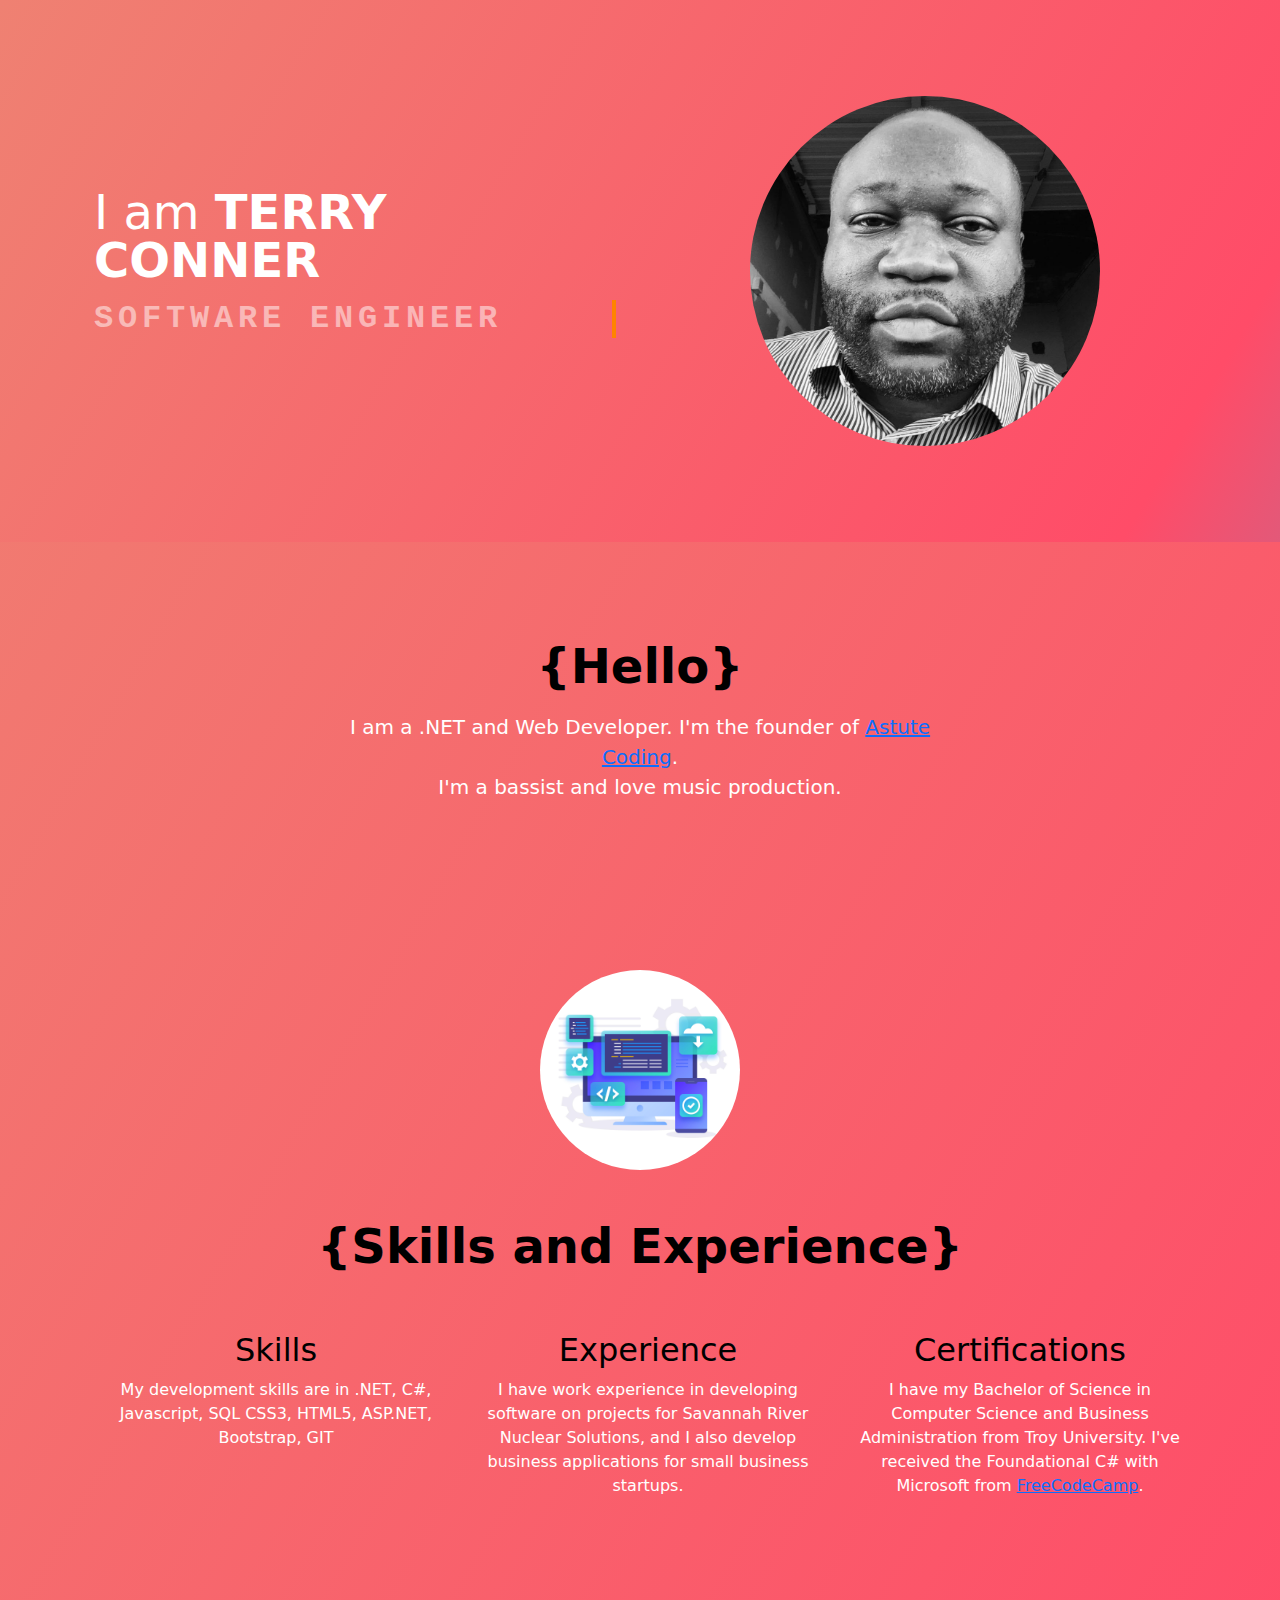
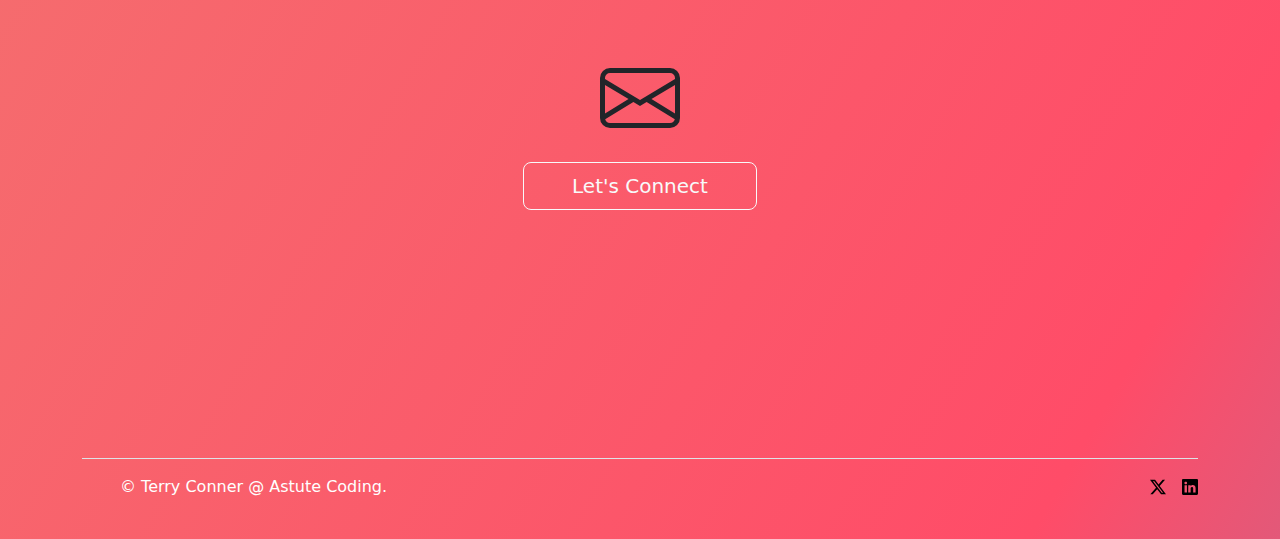
<file: index.html>
<!DOCTYPE html>
<html lang="en">
  <head>
    <meta charset="UTF-8" />
    <meta name="viewport" content="width=device-width, initial-scale=1.0" />
    <title>Terry Conner</title>
    <link
      href="https://cdn.jsdelivr.net/npm/bootstrap@5.3.3/dist/css/bootstrap.min.css"
      rel="stylesheet"
      integrity="sha384-QWTKZyjpPEjISv5WaRU9OFeRpok6YctnYmDr5pNlyT2bRjXh0JMhjY6hW+ALEwIH"
      crossorigin="anonymous"
    />
    <link rel="stylesheet" href="./style.css" />
  </head>
  <body class="gradient-background">
    <!-- TODO ONE. A hero section that provides a title and image. -->
    <div class="gradient-background">
      <div class="container col-xxxl-8 px-4 py-5">
        <div class="row flex-lg-row-reverse align-items-center g-5 py-5">
          <div class="col-10 col-sm-8 col-lg-6">
            <img
              src="./assets/IMG_5791.JPG"
              class="d-block mx-lg-auto img-fluid rounded-circle"
              alt="Bootstrap Themes"
              width="350"
              loading="lazy"
            />
          </div>
          <div class="col-lg-6 rounded-1">
            <h1 class="display-5 fw-normal text-white lh-1 mb-3">
              I am <span class="fw-bold">TERRY CONNER</span>
            </h1>
            <h2 class="display-7 fw-bold text-white-50 1h-1 mb-3 typed-out">
              SOFTWARE ENGINEER
            </h2>
            <div class="d-grid gap-2 d-md-flex justify-content-md-start"></div>
          </div>
        </div>
      </div>
    </div>
    <!-- TODO TWO. A hero section that provides a brief introduction to you and your background. -->
    <div class="px-4 py-5 my-5 text-center">
      <h2 class="display-5 fw-bold text-body-emphasis">{Hello}</h2>
      <div class="col-lg-6 mx-auto mt-3">
        <p class="lead mb-4 text-white">
          I am a .NET and Web Developer. I'm the founder of 
          <a href="./astute.html">Astute Coding</a>. <br />I'm a bassist and
          love music production.
        </p>
      </div>
    </div>
    <!-- TODO THREE. A hero section that provides skills title. -->
    <div class="px-4 py-5 my-5 text-center">
      <img
        class="d-block mx-auto rounded-circle"
        src="./assets/devSkillsPic.jpg"
        alt="photo of software development skills"
        weight="100"
        height="200"
      />
      <div class="container px-4 py-5" id="hanging-icons">
        <h2 class="display-5 fw-bold text-body-emphasis">
          {Skills and Experience}
        </h2>
        <div class="row g-4 py-5 row-cols-1 row-cols-lg-3">
          <div class="col d-flex align-items-start">
            <div
              class="icon-square text-body-emphasis bg-body-secondary d-inline-flex align-items-center justify-content-center fs-4 flex-shrink-0 me-3"
            ></div>
            <div>
              <h3 class="fs-2 text-body-emphasis">Skills</h3>
              <p>
                My development skills are in .NET, C#, Javascript, SQL CSS3,
                HTML5, ASP.NET, Bootstrap, GIT
              </p>
            </div>
          </div>
          <div class="col d-flex align-items-start">
            <div
              class="icon-square text-body-emphasis bg-body-secondary d-inline-flex align-items-center justify-content-center fs-4 flex-shrink-0 me-3"
            ></div>
            <div>
              <h3 class="fs-2 text-body-emphasis">Experience</h3>
              <p>
                I have work experience in developing software on projects for
                Savannah River Nuclear Solutions, and I also develop business
                applications for small business startups.
              </p>
            </div>
          </div>
          <div class="col d-flex align-items-start">
            <div
              class="icon-square text-body-emphasis bg-body-secondary d-inline-flex align-items-center justify-content-center fs-4 flex-shrink-0 me-3"
            ></div>
            <div>
              <h3 class="fs-2 text-body-emphasis">Certifications</h3>
              <p>
                I have my Bachelor of Science in Computer Science and Business
                Administration from Troy University. I've received the
                Foundational C# with Microsoft from
                <a href="https://www.freecodecamp.org/">FreeCodeCamp</a>.
              </p>
            </div>
          </div>
        </div>
        <div class="px-4 py-5 my-5 text-center">
          <svg
            xmlns="http://www.w3.org/2000/svg"
            width="80"
            height="80"
            fill="currentColor"
            class="bi bi-envelope"
            viewBox="0 0 16 16"
          >
            <path
              d="M0 4a2 2 0 0 1 2-2h12a2 2 0 0 1 2 2v8a2 2 0 0 1-2 2H2a2 2 0 0 1-2-2zm2-1a1 1 0 0 0-1 1v.217l7 4.2 7-4.2V4a1 1 0 0 0-1-1zm13 2.383-4.708 2.825L15 11.105zm-.034 6.876-5.64-3.471L8 9.583l-1.326-.795-5.64 3.47A1 1 0 0 0 2 13h12a1 1 0 0 0 .966-.741M1 11.105l4.708-2.897L1 5.383z"
            />
          </svg>
          <h3 class="display- fw-bold text-white-50 mb-4"><h3>
          <div class="col-lg-6 mx-auto">
            <div class="d-grid gap-2 d-sm-flex justify-content-sm-center">
              <a href="mailto:admin@astutecoding.com"><button type="button" class="btn btn-outline-light btn-lg px-5">
                Let's Connect
              </button></a>
            </div>
          </div>
        </div>
      </div>    
    </div>
  </body>
  <div class="container">
    <footer class="d-flex flex-wrap justify-content-between align-items-center py-3 my-4 border-top">
      <div class="col-md-4 d-flex align-items-center">
        <a href="/" class="mb-3 me-2 mb-md-0 text-body-secondary text-decoration-none lh-1">
          <svg class="bi" width="30" height="24"><use xlink:href="#bootstrap"></use></svg>
        </a>
        <span class="mb-3 mb-md-0 text-white">© Terry Conner @ Astute Coding.
      </div>
  
      <ul class="nav col-md-4 justify-content-end list-unstyled d-flex">
        <li class="ms-3"><a class="text-body-secondary" href="https://www.x.com/dremuziq"><img src="./assets/svg/twitter-x.svg" alt="twitter Icon"></a></li>
        <li class="ms-3"><a class="text-body-secondary" href="https://www.linkedin.com/in/terryconner/"><img src="./assets/svg/linkedin.svg"></a></li>
      </ul>
    </footer>
  </div>
  
</html>
</file>
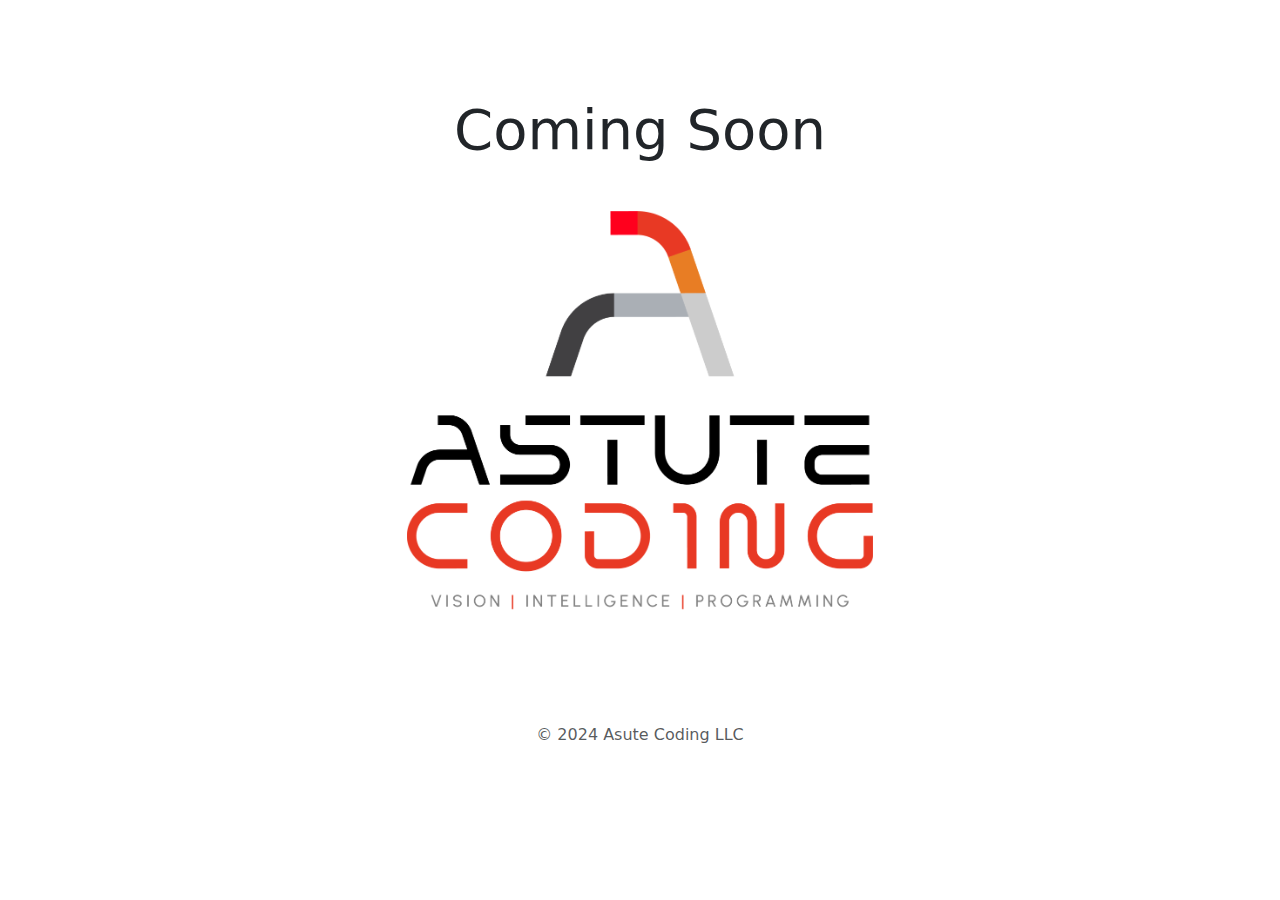
<file: astute.html>
<!DOCTYPE html>
<html lang="en">
  <head>
    <meta charset="UTF-8" />
    <meta name="viewport" content="width=device-width, initial-scale=1.0" />
    <link
      href="https://cdn.jsdelivr.net/npm/bootstrap@5.3.3/dist/css/bootstrap.min.css"
      rel="stylesheet"
      integrity="sha384-QWTKZyjpPEjISv5WaRU9OFeRpok6YctnYmDr5pNlyT2bRjXh0JMhjY6hW+ALEwIH"
      crossorigin="anonymous"
    />
    <title>Astute Coding</title>
  </head>
  <body>
    <div class="px-4 pt-5 my-5 text-center">
      <h1 class="display-4 mb-5">Coming Soon</h1>
      <div class="container px-5">
        <img
          src="./assets/Asset 2.png"
          alt="Example image"
          width=""
          height="400"
          loading="lazy"
        />
      </div>
    </div>
    <footer class="py-3 my-4">
      <p class="text-center text-body-secondary mt-5">
        © 2024 Asute Coding LLC
      </p>
    </footer>
  </body>
</html>
</file>
<file: style.css>
.gradient-background {
  background: linear-gradient(300deg, #00bfff, #ff4c68, #ef8172);
  background-size: 180% 180%;
  animation: gradient-animation 18s ease infinite;
}

@keyframes gradient-animation {
  0% {
    background-position: 0% 50%;
  }
  50% {
    background-position: 100% 50%;
  }
  100% {
    background-position: 0% 50%;
  }
}

p {
  color:white;
}

.typed-out {
  color: #fff;
  font-family: monospace;
  overflow: hidden; /* Ensures the content is not revealed until the animation */
  border-right: .15em solid rgb(255, 132, 0); /* The typwriter cursor */
  white-space: nowrap; /* Keeps the content on a single line */
  margin: 0 auto; /* Gives that scrolling effect as the typing happens */
  letter-spacing: .15em; /* Adjust as needed */
  animation: 
    typing 3.5s steps(30, end),
    blink-caret .5s step-start infinite;
}

/* The typing effect */
@keyframes typing {
  from { width: 0 }
  to { width: 100% }
}

/* The typewriter cursor effect */
@keyframes blink {
  from, to { border-color: transparent }
  50% { border-color: rgb(39, 37, 35) }
}
</file>
